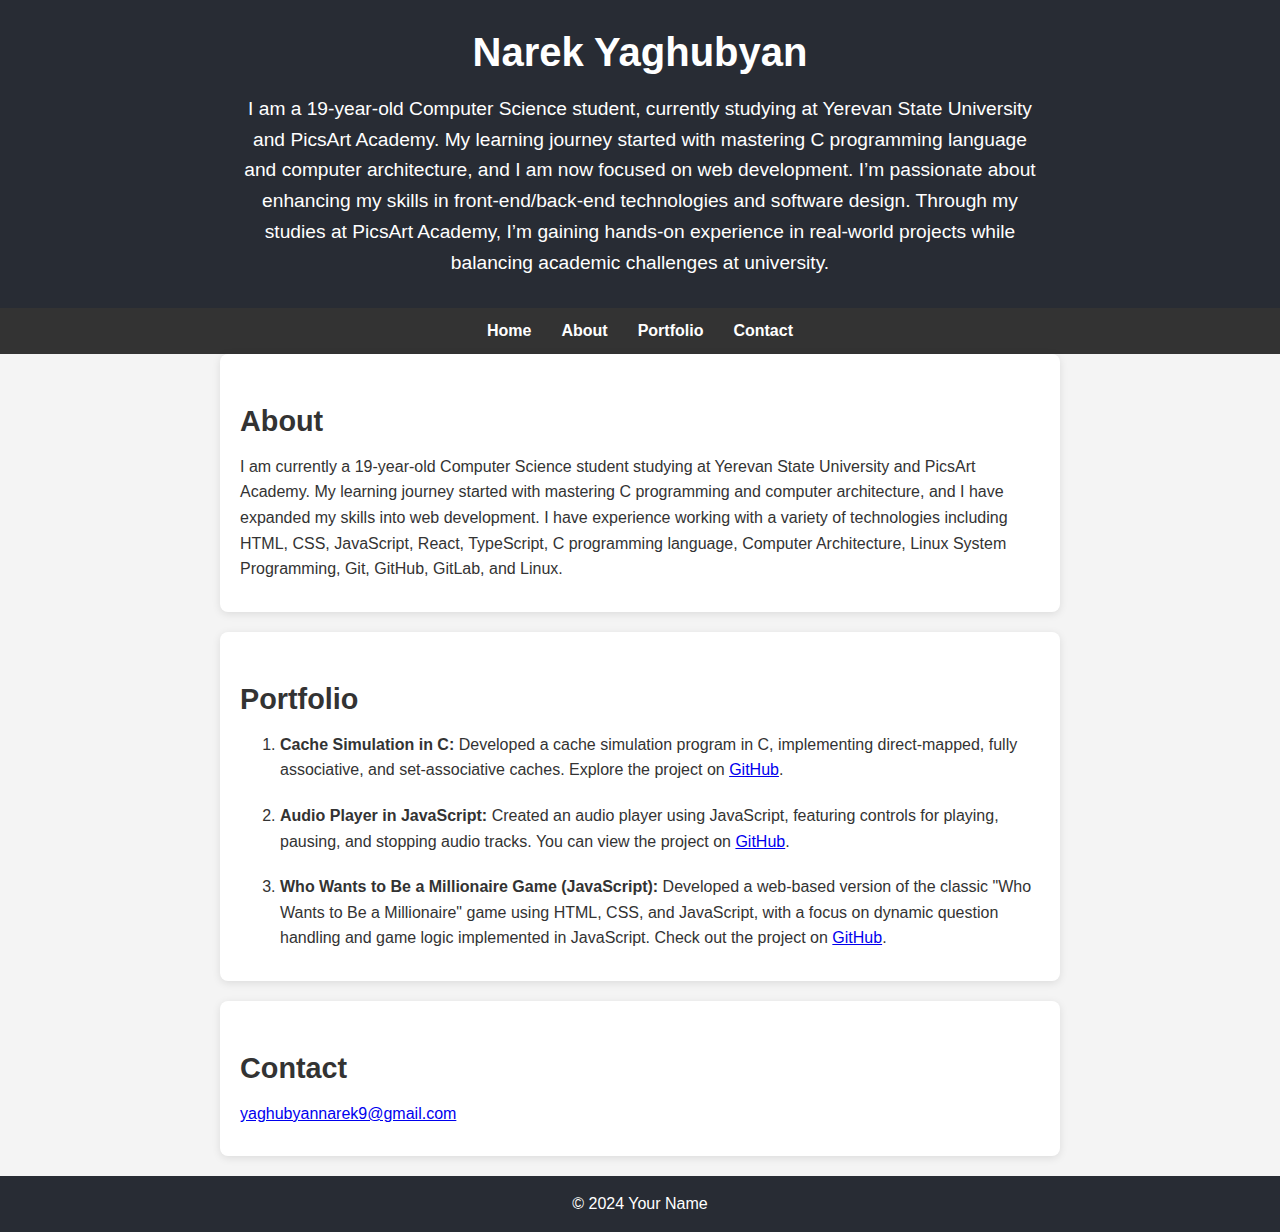
<file: portfolio/index.html>
<!DOCTYPE html>

<html lang="en">

<head>

    <meta charset="UTF-8">

    <meta name="viewport" content="width=device-width, initial-scale=1.0">
    <link rel="stylesheet" href="index.css">
    <title>Your Name</title>

</head>

<body>

    <header>
        <h1 class="dom__title">Narek Yaghubyan</h1>
        <p class="dom__description">
            I am a 19-year-old Computer Science student, currently studying at Yerevan State University and PicsArt Academy. 
            My learning journey started with mastering C programming language and computer architecture, and I am now focused on web development. 
            I’m passionate about enhancing my skills in front-end/back-end technologies and software design. Through my studies at PicsArt Academy, 
            I’m gaining hands-on experience in real-world projects while balancing academic challenges at university.
        </p>     
    </header>

    

    <nav>

        <ul>

            <li><a href="#Home">Home</a></li>

            <li><a href="#About">About</a></li>

            <li><a href="#Portfolio">Portfolio</a></li>

            <li><a href="#Contact">Contact</a></li>

        </ul>

    </nav>

    

    <section id="Home">
        <h2>About</h2>
        <p>
            I am currently a 19-year-old Computer Science student studying at Yerevan State University and PicsArt Academy. 
            My learning journey started with mastering C programming and computer architecture, and I have expanded my skills into web development. 
            I have experience working with a variety of technologies including HTML, CSS, JavaScript, React, TypeScript, C programming language, 
            Computer Architecture, Linux System Programming, Git, GitHub, GitLab, and Linux.
        </p>
    </section>
    
    <section id="Portfolio">
        <h2>Portfolio</h2>
        <ol>
            <li>
                <strong>Cache Simulation in C:</strong> Developed a cache simulation program in C, implementing direct-mapped, fully associative, and set-associative caches. 
                Explore the project on <a href="https://github.com/YaghubyanNarek/CacheImplementation" target="_blank">GitHub</a>.
            </li>
            <li>
                <strong>Audio Player in JavaScript:</strong> Created an audio player using JavaScript, featuring controls for playing, pausing, and stopping audio tracks. 
                You can view the project on <a href="https://github.com/YaghubyanNarek/AudioPlayer" target="_blank">GitHub</a>.
            </li>
            <li>
                <strong>Who Wants to Be a Millionaire Game (JavaScript):</strong> Developed a web-based version of the classic "Who Wants to Be a Millionaire" game using HTML, CSS, and JavaScript, with a focus on dynamic question handling and game logic implemented in JavaScript. 
                Check out the project on <a href="https://github.com/YaghubyanNarek/YaghubyanNarek.github.io/" target="_blank">GitHub</a>.
            </li>
        </ol>
    </section>
    
    
    <section id="Contact">
        <h2>Contact</h2>
        <p><a href="mailto:yaghubyannarek9@gmail.com">yaghubyannarek9@gmail.com</a></p>
    </section>

    

    <footer id="#footer">

        <p>&copy; 2024 Your Name</p>

    </footer>

</body>

</html>
</file>
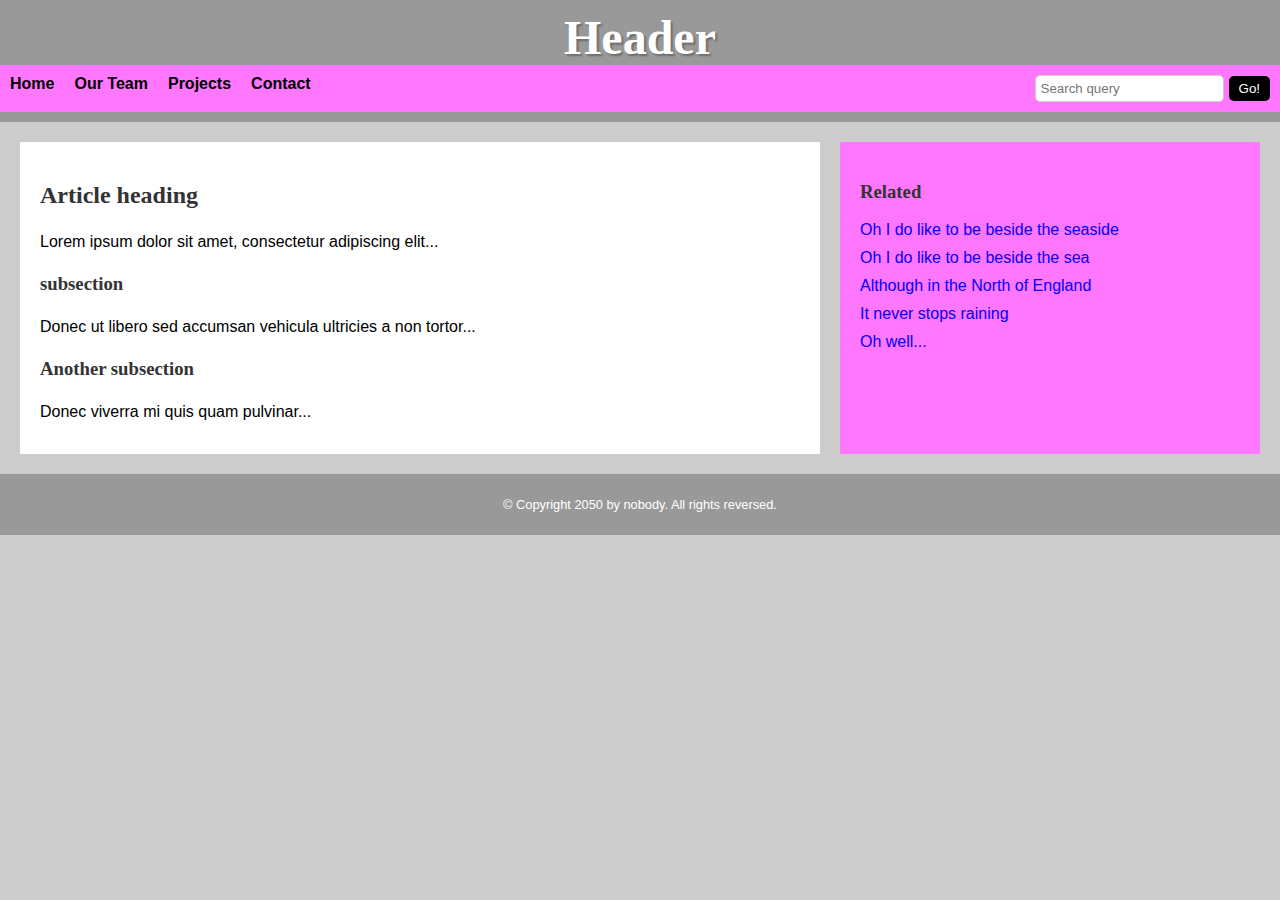
<file: web-page/index.html>
<!DOCTYPE html>
<html lang="en">
<head>
    <meta charset="UTF-8">
    <meta name="viewport" content="width=device-width, initial-scale=1.0">
    <title>Simple Webpage</title>
    <link rel="stylesheet" href="index.css">
</head>
<body>
    <header>
        <h1>Header</h1>
        <nav>
            <ul>
                <li><a href="#">Home</a></li>
                <li><a href="#">Our Team</a></li>
                <li><a href="#">Projects</a></li>
                <li><a href="#">Contact</a></li>
            </ul>
            <div class="search-container">
                <input type="text" placeholder="Search query">
                <button>Go!</button>
            </div>
        </nav>
    </header>

    <main>
        <article>
            <h2>Article heading</h2>
            <p>Lorem ipsum dolor sit amet, consectetur adipiscing elit...</p>
            
            <h3>subsection</h3>
            <p>Donec ut libero sed accumsan vehicula ultricies a non tortor...</p>
            
            <h3>Another subsection</h3>
            <p>Donec viverra mi quis quam pulvinar...</p>
        </article>

        <aside>
            <h3>Related</h3>
            <ul>
                <li><a href="#">Oh I do like to be beside the seaside</a></li>
                <li><a href="#">Oh I do like to be beside the sea</a></li>
                <li><a href="#">Although in the North of England</a></li>
                <li><a href="#">It never stops raining</a></li>
                <li><a href="#">Oh well...</a></li>
            </ul>
        </aside>
    </main>

    <footer>
        <p>&copy; Copyright 2050 by nobody. All rights reversed.</p>
    </footer>
</body>
</html>
</file>
<file: portfolio/index.css>
*{
    scroll-behavior: smooth;
}

body {
    font-family: Arial, sans-serif;
    line-height: 1.6;
    margin: 0;
    padding: 0;
    background-color: #f4f4f4;
    color: #333;
}

header {
    background-color: #282c34;
    color: #ffffff;
    padding: 20px;
    text-align: center;
}

header h1.dom__title {
    font-size: 2.5rem;
    margin: 0;
}

header p.dom__description {
    font-size: 1.2rem;
    margin: 10px 0;
    max-width: 800px;
    margin-left: auto;
    margin-right: auto;
}

nav {
    background-color: #333;
    padding: 10px 0;
    text-align: center;
}

nav ul {
    list-style: none;
    padding: 0;
    margin: 0;
    display: flex;
    justify-content: center;
}

nav ul li {
    margin: 0 15px;
}

nav ul li a {
    color: #ffffff;
    text-decoration: none;
    font-weight: bold;
}

nav ul li a:hover {
    color: #00bfff;
}

section {
    padding: 20px;
    max-width: 800px;
    margin: 0 auto;
    background-color: #ffffff;
    margin-bottom: 20px;
    border-radius: 8px;
    box-shadow: 0 2px 8px rgba(0, 0, 0, 0.1);
}

section h2 {
    color: #333;
    font-size: 1.8rem;
    margin-bottom: 10px;
}

section p, section ol {
    font-size: 1rem;
    margin: 10px 0;
}

footer {
    background-color: #282c34;
    color: #ffffff;
    text-align: center;
    padding: 15px 0;
    position: relative;
    bottom: 0;
    width: 100%;
}

footer p {
    margin: 0;
    font-size: 1rem;
}

#Portfolio ol {
    display: flex;
    flex-direction: column;
    gap:20px;
}

@media (max-width: 768px) {
    header h1.dom__title {
        font-size: 2rem;
    }

    header p.dom__description {
        font-size: 1rem;
    }

    nav ul {
        flex-direction: column;
    }

    nav ul li {
        margin: 10px 0;
    }

    section h2 {
        font-size: 1.5rem;
    }

    section p, section ol {
        font-size: 0.9rem;
    }
}
</file>
<file: web-page/index.css>
body {
    font-family: 'Arial', sans-serif;
    margin: 0;
    padding: 0;
    background-color: #ccc;
}

header {
    background-color: #999;
    padding: 10px 0;
    text-align: center;
    color: white;
}

header h1 {
    font-family: 'Brush Script MT', cursive;
    font-size: 3rem;
    margin: 0;
    text-shadow: 2px 2px 2px rgba(0,0,0,0.3);
}

nav {
    display: flex;
    justify-content: space-between;
    padding: 10px;
    background-color: #ff77ff;
}

nav ul {
    list-style: none;
    display: flex;
    margin: 0;
    padding: 0;
}

nav ul li {
    margin-right: 20px;
}

nav ul li a {
    color: #000; 
    text-decoration: none;
    font-weight: bold;
}

nav ul li a:hover {
    text-decoration: underline;
}

.search-container {
    display: flex;
    align-items: center;
}

.search-container input {
    padding: 5px;
    border-radius: 5px;
    border: 1px solid #ccc;
}

.search-container button {
    padding: 5px 10px;
    margin-left: 5px;
    background-color: black;
    color: white;
    border: none;
    border-radius: 5px;
}

main {
    display: flex;
    padding: 20px;
}

article {
    flex: 2;
    background-color: white;
    padding: 20px;
    margin-right: 20px;
}

article h2, article h3 {
    font-family: 'Brush Script MT', cursive;
    color: #333;
}

article p {
    margin: 10px 0;
    line-height: 1.6;
}

aside {
    flex: 1;
    background-color: #ff77ff;
    padding: 20px;
}

aside h3 {
    font-family: 'Brush Script MT', cursive;
    color: #333;
}

aside ul {
    list-style: none;
    padding: 0;
}

aside ul li {
    margin: 10px 0;
}

aside ul li a {
    color: blue;
    text-decoration: none;
}

aside ul li a:hover {
    text-decoration: underline;
}

footer {
    background-color: #999;
    color: white;
    text-align: center;
    padding: 10px;
    font-size: 0.8rem;
}
</file>
